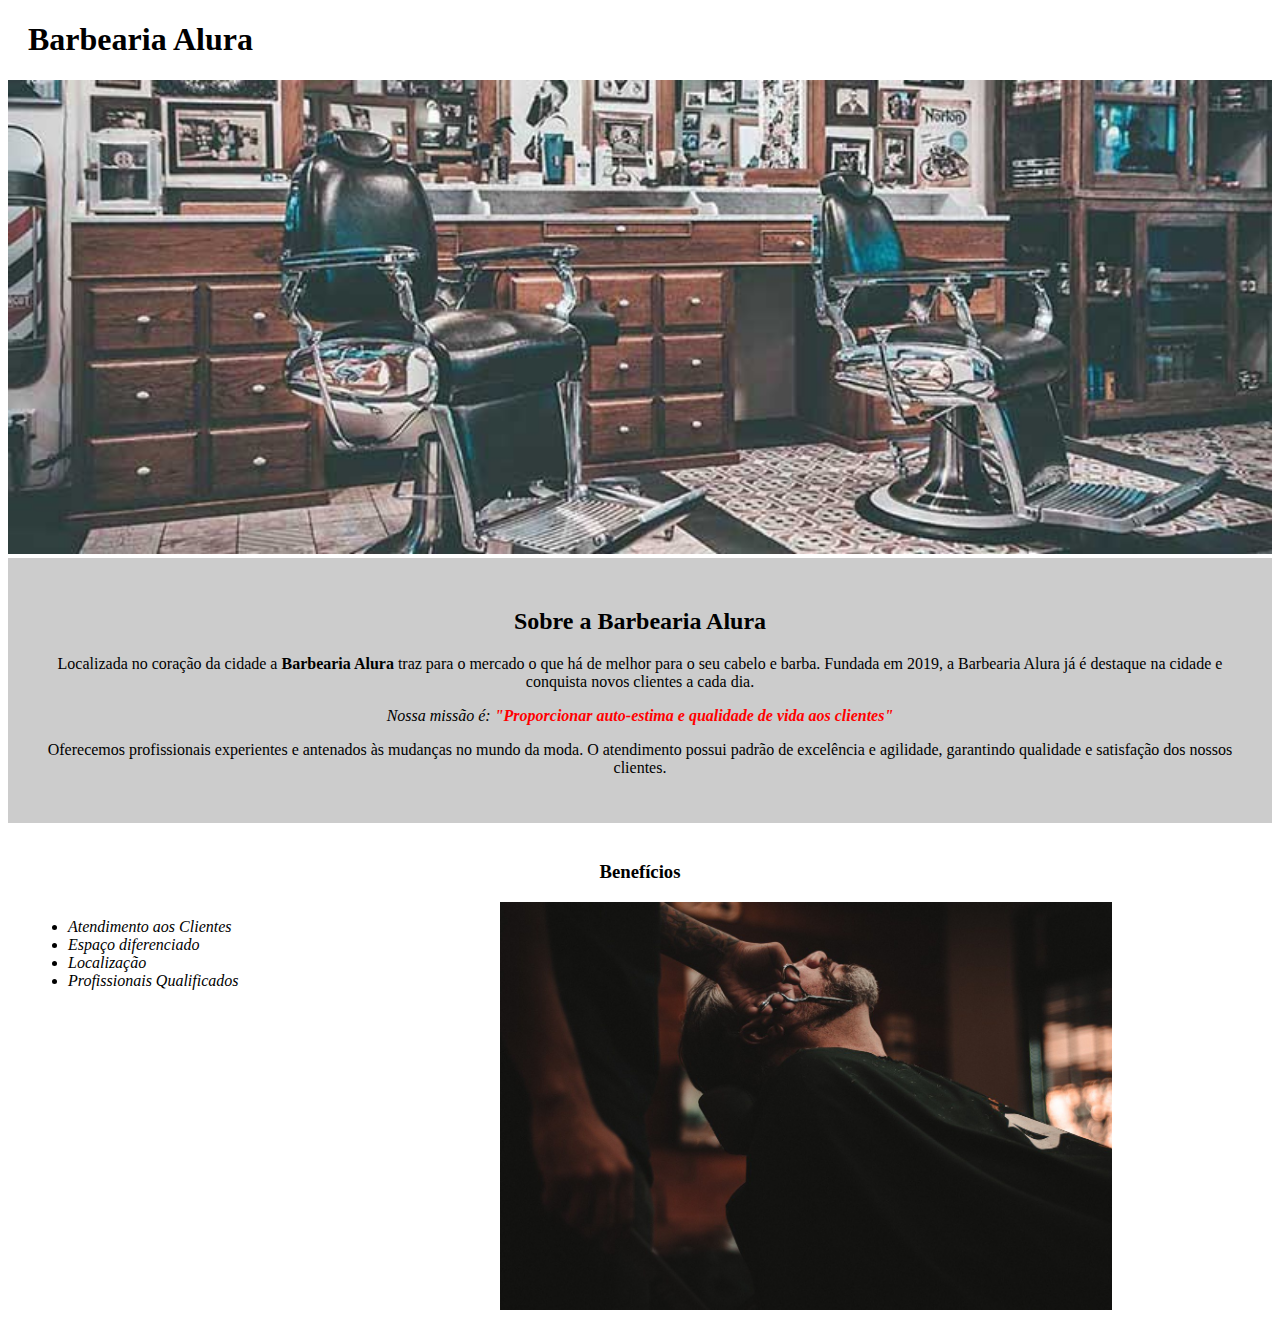
<file: 02 HTML5 e CSS3 parte 2 Posicionamento, listas e navegação/index.html>
<!DOCTYPE html>
<html lang="pt-br">
    <head>
        <meta charset="UTF-8">
        <title>Barbearia Alura</title>
        <link rel="stylesheet" href="style.css">
    </head>

    <body>
        <header>
            <h1 class="tituloprincipal">Barbearia Alura</h1>
        </header>
        <img id="banner" src="banner.jpg">
        <div class="principal">
            <h2 class="titulo-centralizado">Sobre a Barbearia Alura</h2>

            <p>Localizada no coração da cidade a <strong>Barbearia Alura</strong> traz para o mercado o que há de melhor para o seu cabelo e barba. Fundada em 2019, a Barbearia Alura já é destaque na cidade e conquista novos clientes a cada dia.</p>

            <p id="missao"><em>Nossa missão é: <strong>"Proporcionar auto-estima e qualidade de vida aos clientes"</strong></em></p>

            <p>Oferecemos profissionais experientes e antenados às mudanças no mundo da moda. O atendimento possui padrão de excelência e agilidade, garantindo qualidade e satisfação dos nossos clientes.</p>
        </div>

        <div class="beneficios">
            <h3 class="titulo-centralizado">Benefícios</h3>

            <ul>
                <li class="itens">Atendimento aos Clientes</li>
                <li class="itens">Espaço diferenciado</li>
                <li class="itens">Localização</li>
                <li class="itens">Profissionais Qualificados</li>
            </ul>

            <img src="beneficios.jpg" class="imagembeneficios">
        </div>
    </body>
</html>
</file>
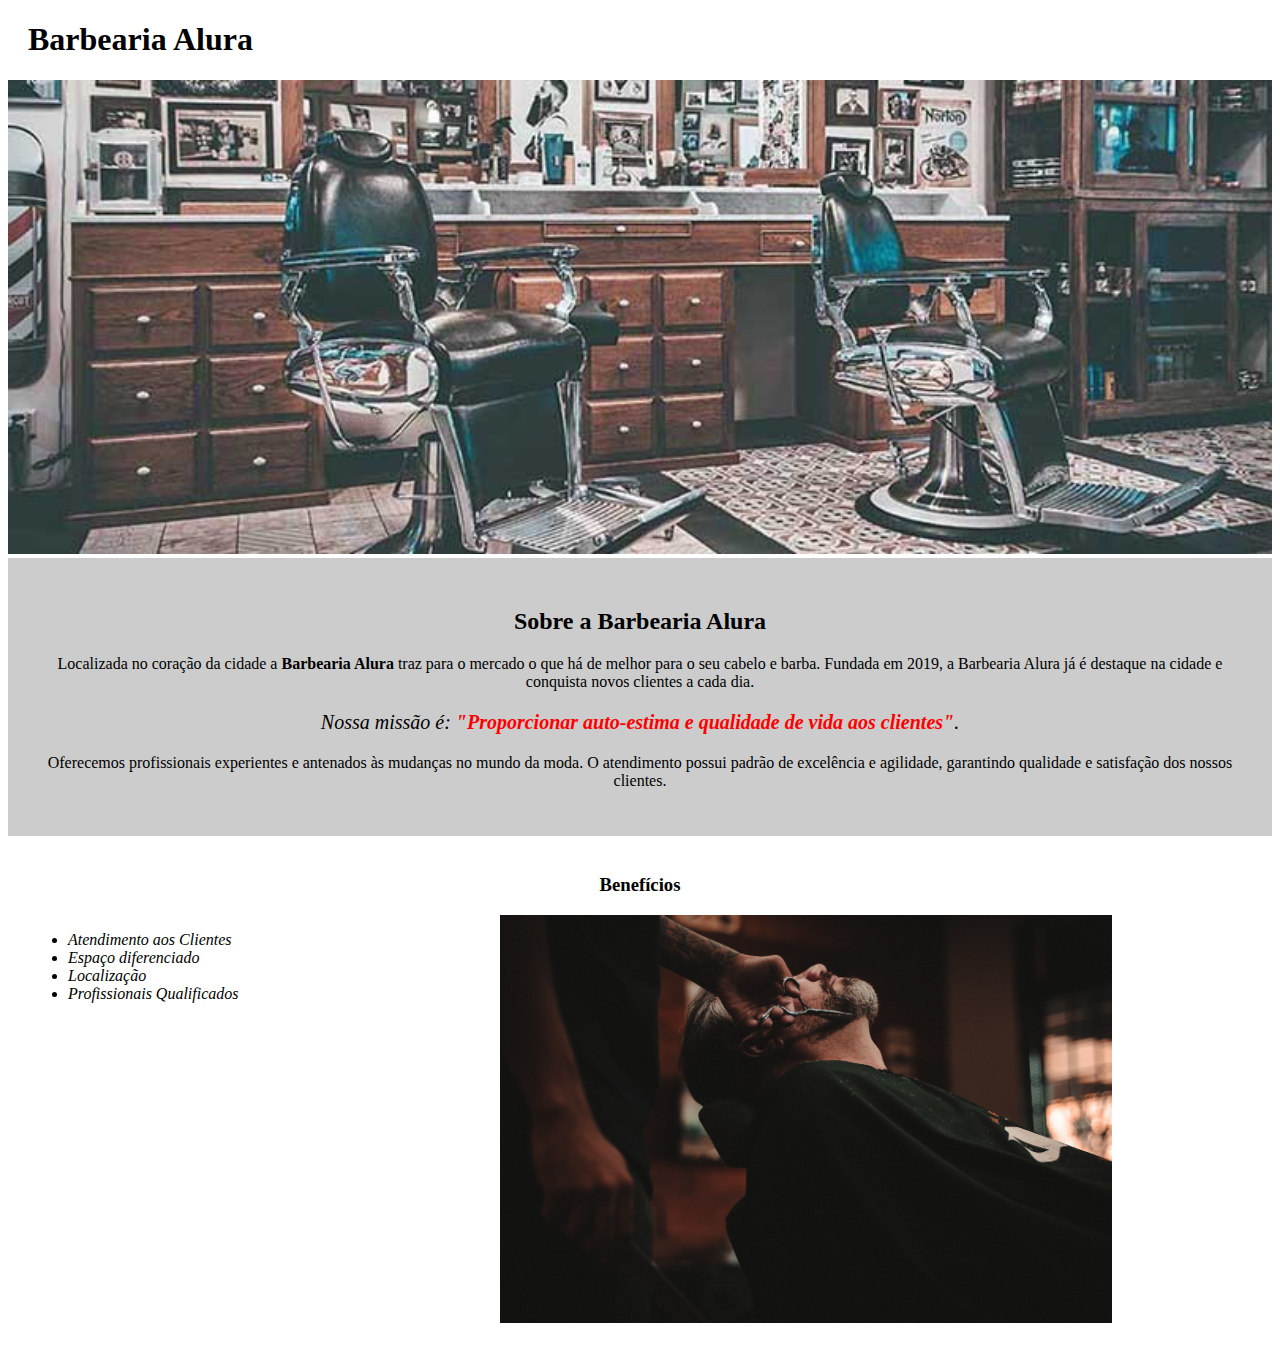
<file: 03 HTML5 e CSS3 parte 3 Trabalhando com formulários e tabelas/index.html>
<!DOCTYPE html>
<html lang="pt-br">
	<head>
		<meta charset="UTF-8">
		<title>Barbearia Alura</title>
		<link rel="stylesheet" href="style-home.css">
	</head>

	<body>
		<header>
			<h1 class="titulo-principal">Barbearia Alura</h1>
		</header>
		<img id="banner" src="banner.jpg">
		<div class="principal">
			<h2 class="titulo-centralizado">Sobre a Barbearia Alura</h2>
	 
			<p>Localizada no coração da cidade a <strong>Barbearia Alura</strong> traz para o mercado o que há de melhor para o seu cabelo e barba. Fundada em 2019, a Barbearia Alura já é destaque na cidade e conquista novos clientes a cada dia.</p>

			<p id="missao"><em>Nossa missão é: <strong>"Proporcionar auto-estima e qualidade de vida aos clientes"</strong>.</em></p>

			<p>Oferecemos profissionais experientes e antenados às mudanças no mundo da moda. O atendimento possui padrão de excelência e agilidade, garantindo qualidade e satisfação dos nossos clientes.</p>
		</div>

		<div class="beneficios">
			<h3 class="titulo-centralizado">Benefícios</h3>

			<ul>
				<li class="itens">Atendimento aos Clientes</li>
				<li class="itens">Espaço diferenciado</li>
				<li class="itens">Localização</li>
				<li class="itens">Profissionais Qualificados</li>
			</ul>

			<img src="beneficios.jpg" class="imagembeneficios">
		</div>
	</body>
</html>
</file>
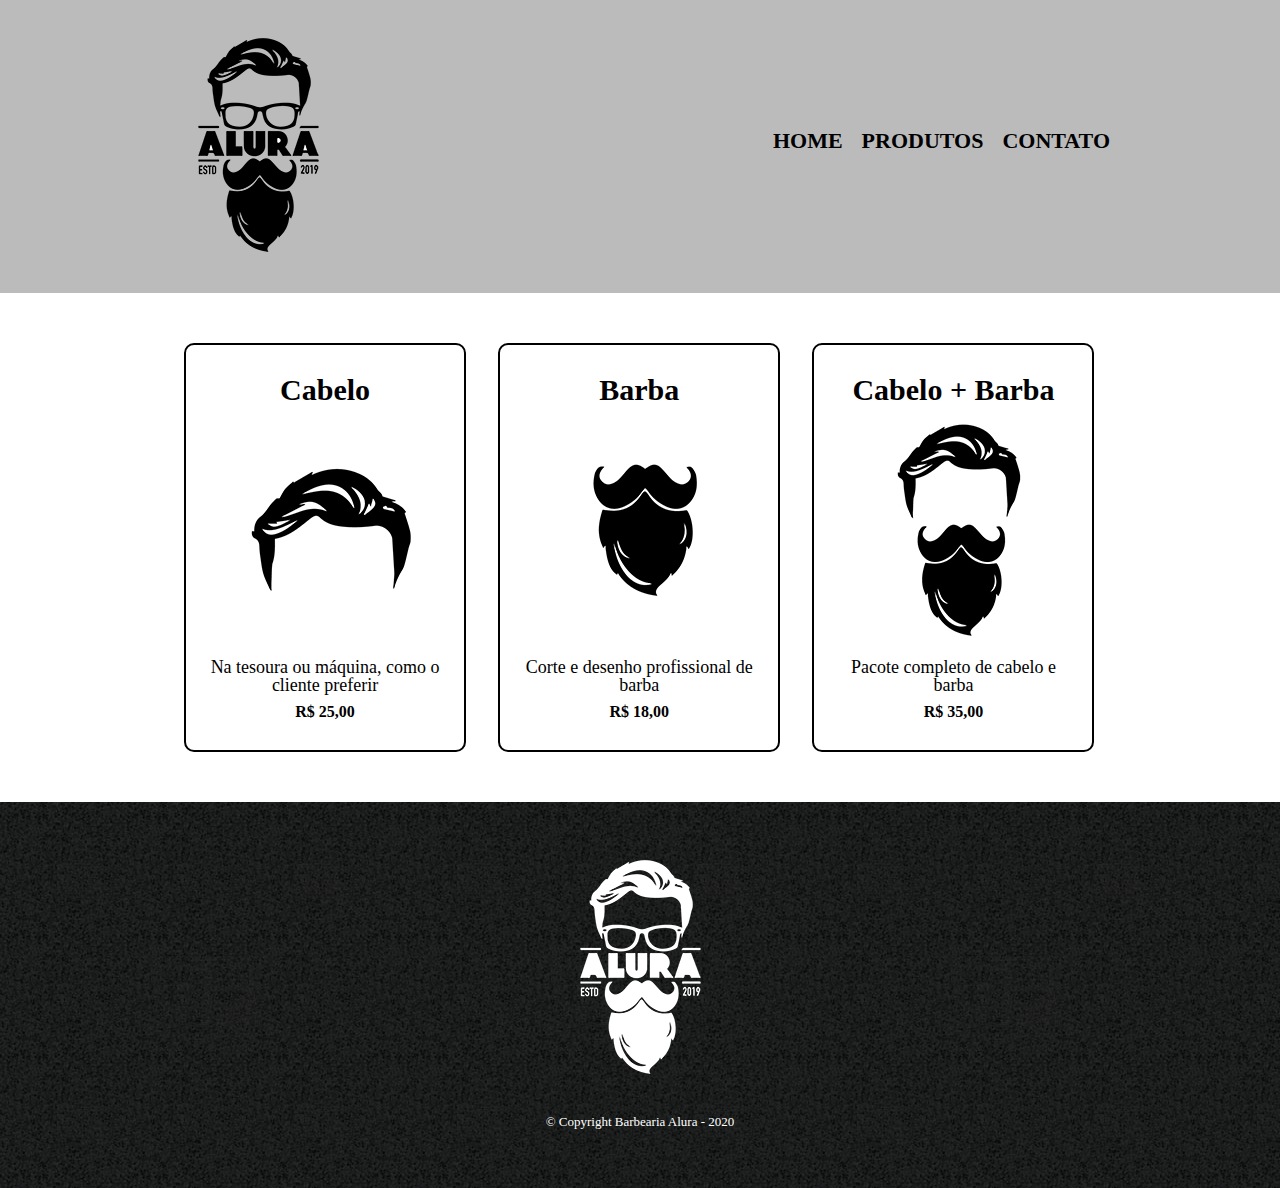
<file: 02 HTML5 e CSS3 parte 2 Posicionamento, listas e navegação/produtos.html>
<!DOCTYPE html>
<html lang="en">
    <head>
        <meta charset="UTF-8">
        <title>Produtos</title>
        <link rel="stylesheet" href="reset.css">
        <link rel="stylesheet" href="produtos.css">
    </head>
    <body>
        <header>
            <div class="caixa">
                <h1><img src="logo.png" </h1>
                <nav>
                    <ul>
                        <li><a href="index.html">Home</a></li>
                        <li><a href="produtos.html">Produtos</a></li>
                        <li><a href="contato.html">Contato</a></li>
                    </ul>
                </nav>
            </div>
        </header>
        <main>
            <ul class="produtos">
                <li>
                    <h2>Cabelo</h2>
                    <img src="cabelo.jpg">
                    <p class="produto-descricao">Na tesoura ou máquina, como o cliente preferir</p>
                    <p class="produto-preco">R$ 25,00</p>
                </li>
                <li>
                    <h2>Barba</h2>
                    <img src="barba.jpg">
                    <p class="produto-descricao">Corte e desenho profissional de barba</p>
                    <p class="produto-preco">R$ 18,00</p>
                </li>
                <li>
                    <h2>Cabelo + Barba</h2>
                    <img src="cabelo+barba.jpg">
                    <p class="produto-descricao">Pacote completo de cabelo e barba</p>
                    <p class="produto-preco">R$ 35,00</p>
                </li>
            </ul>
        </main>

        <!--tag do rodapé-->
        <footer>
            <img src="logo-branco.png">
            <p class="Copyright">&copy; Copyright Barbearia Alura - 2020</p>
        </footer>
    </body>
</html>
</file>
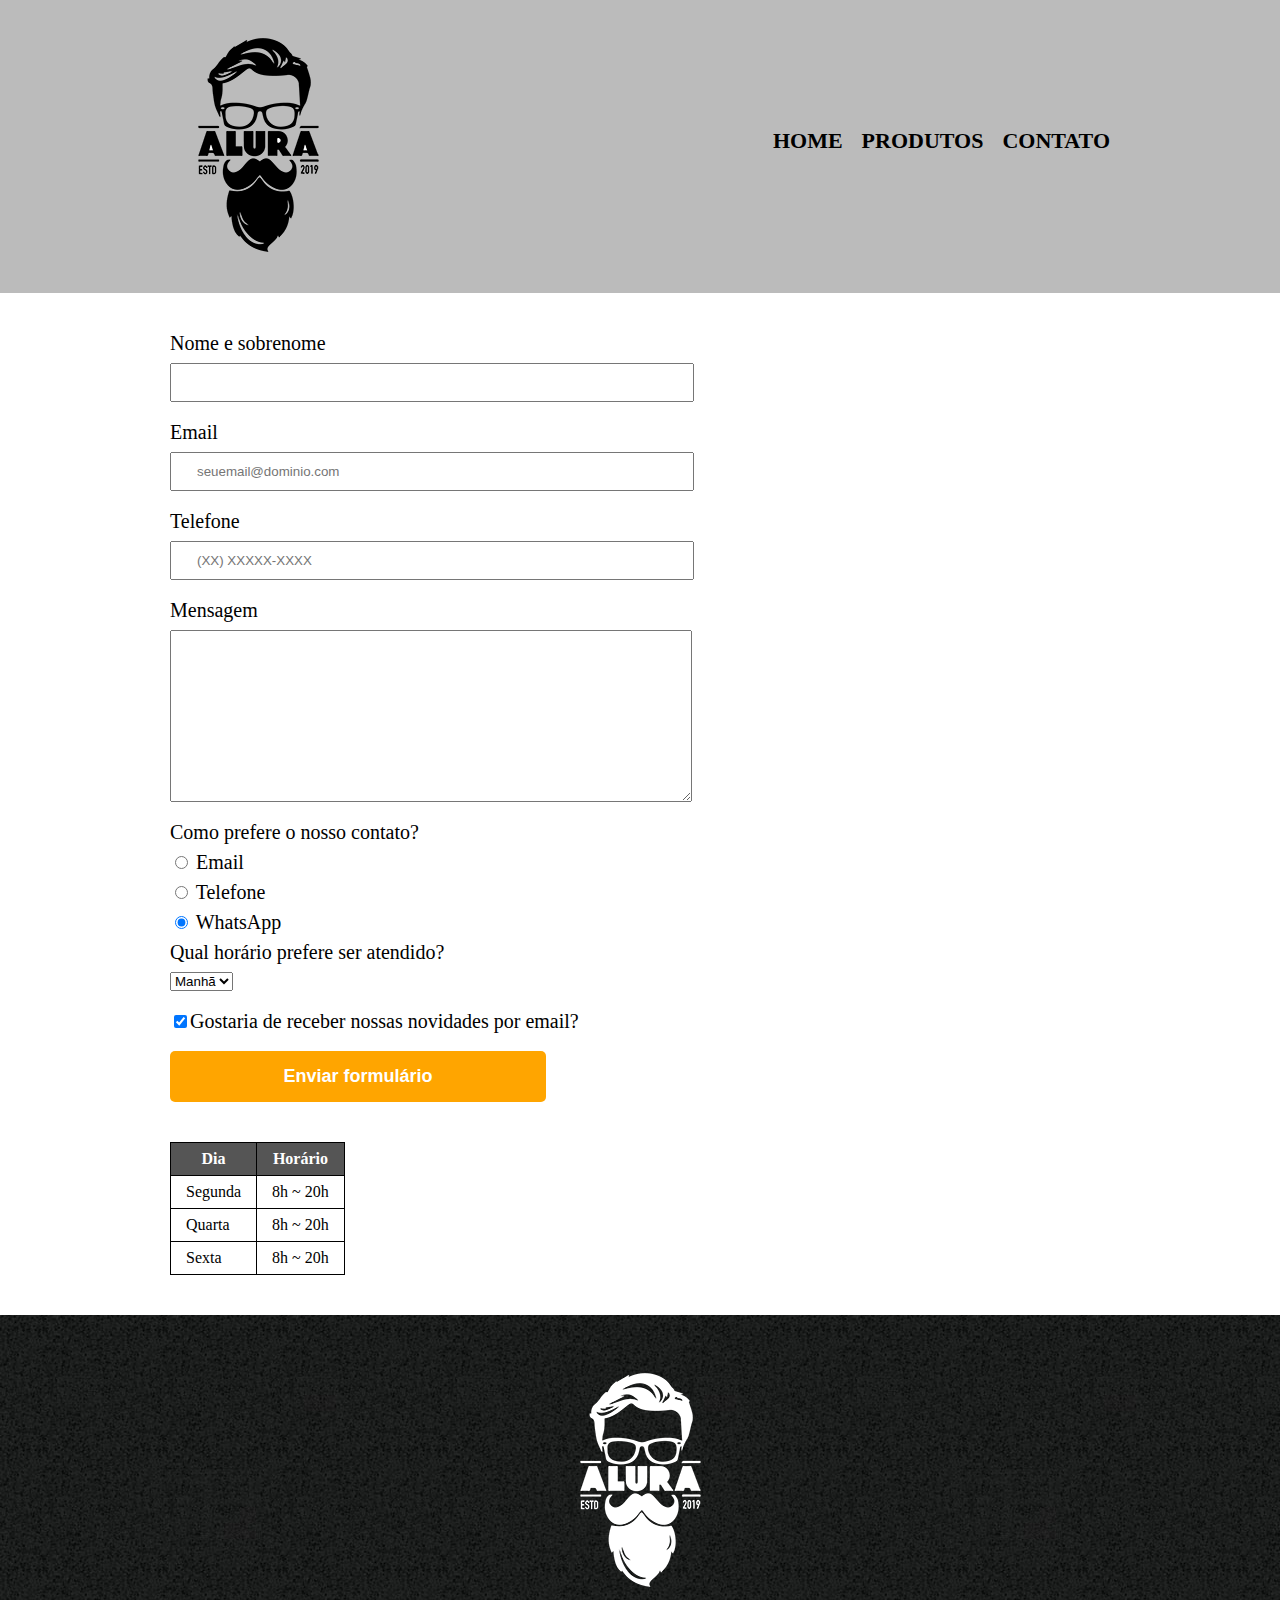
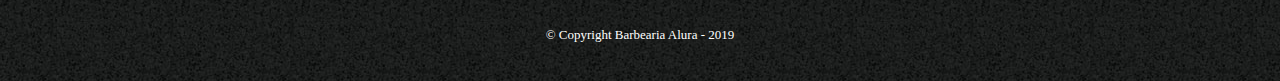
<file: 03 HTML5 e CSS3 parte 3 Trabalhando com formulários e tabelas/contato.html>
<!DOCTYPE html>
<html>
	<head>
		<meta charset="UTF-8">
		<title>Contato - Barbearia Alura</title>

		<link rel="stylesheet" href="reset.css">
		<link rel="stylesheet" href="style.css">
	</head>
	<body>
		<header>
			<div class="caixa">
				<h1><img src="logo.png" alt="Logo da Barbearia Alura"></h1>

				<nav>
					<ul>
						<li><a href="index.html">Home</a></li>
						<li><a href="produtos.html">Produtos</a></li>
						<li><a href="contato.html">Contato</a></li>
					</ul>
				</nav>
			</div>
		</header>

		<main>
			<form>
				<label for="nomesobrenome">Nome e sobrenome</label>
				<input type="text" id="nomesobrenome" class="input-padrao" required>

				<label for="email">Email</label>
				<input type="email" id="email" class="input-padrao" required placeholder="seuemail@dominio.com">

				<label for="telefone">Telefone</label>
				<input type="tel" id="telefone" class="input-padrao" required placeholder="(XX) XXXXX-XXXX">

				<label for="mensagem">Mensagem</label>
				<textarea cols="70" rows="10" id="mensagem" class="input-padrao" required></textarea>

				<fieldset>
					<legend>Como prefere o nosso contato?</legend>
					<label for="radio-email"><input type="radio" name="contato" value="email" id="radio-email"> Email</label>
					
					<label for="radio-telefone"><input type="radio" name="contato" value="telefone" id="radio-telefone"> Telefone</label>
					
					<label for="radio-whatsapp"><input type="radio" name="contato" value="whatsapp" id="radio-whatsapp" checked> WhatsApp</label>
				</fieldset>

				<fieldset>
					<legend>Qual horário prefere ser atendido?</legend>
					<select>
						<option>Manhã</option>
						<option>Tarde</option>
						<option>Noite</option>
					</select>
				</fieldset>

				<label class="checkbox"><input type="checkbox" checked>Gostaria de receber nossas novidades por email?</label>

				<input type="submit" value="Enviar formulário" class="enviar">
			</form>

			<table>
				<thead>
					<tr>
						<th>Dia</th>
						<th>Horário</th>
					</tr>
				</thead>
				<tbody>
					<tr>
						<td>Segunda</td>
						<td>8h ~ 20h</td>
					</tr>
					<tr>
						<td>Quarta</td>
						<td>8h ~ 20h</td>
					</tr>
					<tr>
						<td>Sexta</td>
						<td>8h ~ 20h</td>
					</tr>
				</tbody>
			</table>
		</main>

		<footer>
			<img src="logo-branco.png" alt="Logo da Barbearia Alura">
			<p class="copyright">&copy; Copyright Barbearia Alura - 2019</p>
		</footer>
	</body>
</html>
</file>
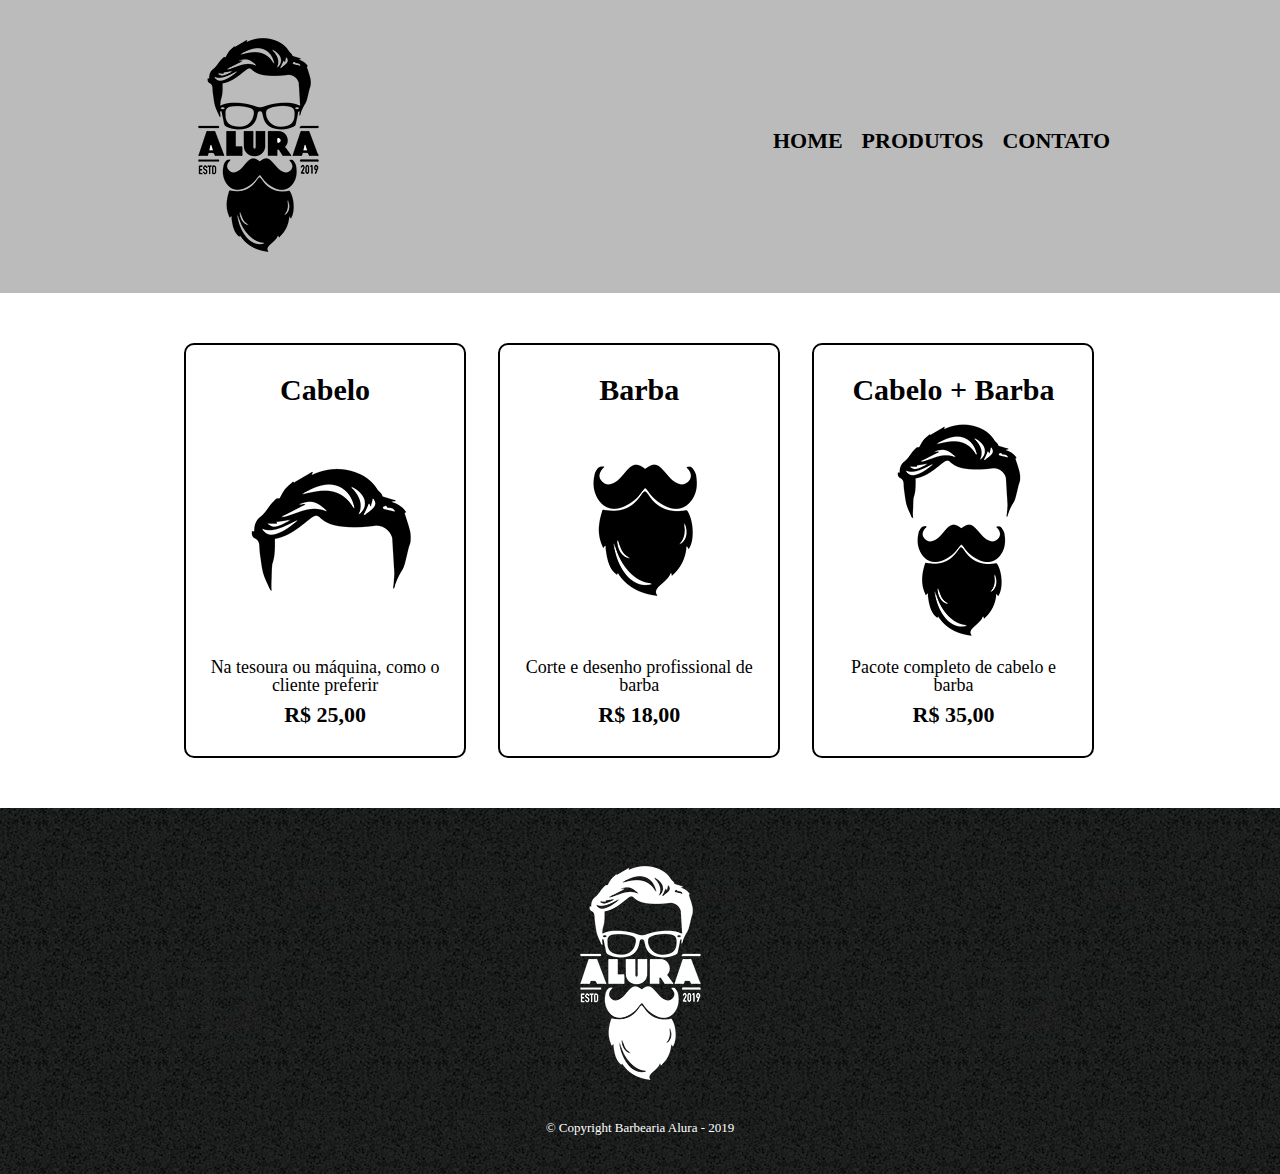
<file: 03 HTML5 e CSS3 parte 3 Trabalhando com formulários e tabelas/produtos.html>
<!DOCTYPE html>
<html>
	<head>
		<meta charset="UTF-8">
		<title>Produtos - Barbearia Alura</title>

		<link rel="stylesheet" href="reset.css">
		<link rel="stylesheet" href="style.css">
	</head>
	<body>
		<header>
			<div class="caixa">
				<h1><img src="logo.png"></h1>

				<nav>
					<ul>
						<li><a href="index.html">Home</a></li>
						<li><a href="produtos.html">Produtos</a></li>
						<li><a href="contato.html">Contato</a></li>
					</ul>
				</nav>
			</div>
		</header>

		<main>
			<ul class="produtos">
				<li>
					<h2>Cabelo</h2>
					<img src="cabelo.jpg">
					<p class="produto-descricao">Na tesoura ou máquina, como o cliente preferir</p>
					<p class="produto-preco">R$ 25,00</p>
				</li>
				<li>
					<h2>Barba</h2>
					<img src="barba.jpg">
					<p class="produto-descricao">Corte e desenho profissional de barba</p>
					<p class="produto-preco">R$ 18,00</p>
				</li>
				<li>
					<h2>Cabelo + Barba</h2>
					<img src="cabelo+barba.jpg">
					<p class="produto-descricao">Pacote completo de cabelo e barba</p>
					<p class="produto-preco">R$ 35,00</p>
				</li>
			</ul>
		</main>

		<footer>
			<img src="logo-branco.png">
			<p class="copyright">&copy; Copyright Barbearia Alura - 2019</p>
		</footer>
	</body>
</html>
</file>
<file: 02 HTML5 e CSS3 parte 2 Posicionamento, listas e navegação/style.css>
.tituloprincipal {
    padding-left: 20px;
}

#banner {
    width: 100%
}

.principal {
    background: #CCCCCC;
    padding: 30px;
}

.titulo-centralizado {
    text-align: center
}

p{
    text-align: center
}

#missao {
    font-size:20pxç
}

em strong {
    color: #FF0000;
}

.itens {
    font-style: italic;
}

.beneficios {
    background: #FFFFFF;
    padding: 20px;
}

ul {
    display: inline-block;
    vertical-align: top;
    width: 20%;
    margin-right: 15%;
}

.imagembeneficios {
    width: 50%;
}
</file>
<file: 03 HTML5 e CSS3 parte 3 Trabalhando com formulários e tabelas/style-home.css>
#banner {
	width:100%;
}

.principal{
	background: #CCCCCC;
	padding: 30px;
}

.titulo-principal {
	padding-left: 20px;
}

.titulo-centralizado {
	text-align: center
}

p {
	text-align: center;
}

#missao {
	font-size: 20px
}

em strong {
	color: #FF0000;
}

.itens {
	font-style: italic
}

.beneficios {
	background: #FFFFFF;
	padding: 20px;
}

ul {
	display: inline-block;
	vertical-align: top;
	width: 20%;
	margin-right: 15%;
}

.imagembeneficios {
	width: 50%;
}
</file>
<file: 02 HTML5 e CSS3 parte 2 Posicionamento, listas e navegação/produtos.css>
header {
    background: #BBBBBB;
    padding: 20px 0;
}

.caixa {
    position: relative;
    width: 940px;
    margin: 0 auto; /*margem esq e dir se auto calcule*/
}

nav {
    position: absolute;
    top: 110px;
    right: 0;
}

nav li {
    display: inline; /*um ao lado do outro*/
    margin: 0 0 0 15px; /*criou espaço a esquerda deles*/
}

nav a {
    text-transform: uppercase;
    color: #000000;
    font-weight: bold;
    font-size: 22px;
    text-decoration: none;
}
/*quando passa o mouse*/
nav a:hover {
    color: #C78C19;
    text-decoration: underline;
}

.produtos {
    width: 940px;
    margin: 0 auto; /*margem esq e dir se auto calcule*/
    padding: 50px 0;
}

.produtos li {
    display: inline-block;
    text-align: center;
    width: 30%; /*largura 30%*/
    vertical-align: top;
    margin: 0 1.5%;
    padding: 30px 20px;
    box-sizing: border-box; /*ajuste do tipo de leitura pixel + percentual*/
    border: 2px solid #000000;
    border-radius: 10px;
}

.produtos li:hover{
    border-color: #C78C19;
}

/*no momento que for clicado e segurado*/
.produtos li:active {
    border-color: #088C19;
}

.produtos li:hover h2 {
    font-size: 34px;
}


.produtos h2 {
    font-size: 30px;
    font-weight: bold;
}

.produto-descricao {
    font-size: 18px;
}

.produto-preco {
    font-size: 22 px;
    font-weight: bold;
    margin: 10px 0 0;
    /*margin-top: 10px; é a mesma coisa que o acima*/
}

footer {
    text-align: center;
    background: url("bg.jpg");
    padding: 40px 0;
}

.Copyright {
    color: #FFFFFF;
    font-size: 13px;
    margin: 20px 0;
}
</file>
<file: 03 HTML5 e CSS3 parte 3 Trabalhando com formulários e tabelas/style.css>
header {
	background: #BBBBBB;
	padding: 20px 0;
}

.caixa {
	position: relative;
	width: 940px;
	margin: 0 auto;
}

nav {
	position: absolute;
	top: 110px;
	right: 0;
}

nav li {
	display: inline;
	margin: 0 0 0 15px;
}

nav a {
	text-transform: uppercase;
	color: #000000;
	font-weight: bold;
	font-size: 22px;
	text-decoration: none;
}

nav a:hover {
	color: #C78C19;
	text-decoration: underline;
}

.produtos {
	width: 940px;
	margin: 0 auto;
	padding: 50px 0;
}

.produtos li {
	display: inline-block;
	text-align: center;
	width: 30%;
	vertical-align: top;
	margin: 0 1.5%;
	padding: 30px 20px;
	box-sizing: border-box;
	border: 2px solid #000000;
	border-radius: 10px;
}

.produtos li:hover {
	border-color: #C78C19;
}

.produtos li:active {
	border-color: #088C19;	
}

.produtos li:hover h2 {
	font-size: 34px;
}

.produtos h2 {
	font-size: 30px;
	font-weight: bold;
}

.produto-descricao {
	font-size: 18px;
}

.produto-preco {
	font-size: 22px;
	font-weight: bold;
	margin-top: 10px;
}

footer {
	text-align: center;
	background: url("bg.jpg");
	padding: 40px 0;
}

.copyright {
	color: #FFFFFF;
	font-size: 13px;
	margin: 20px 0 0;
}

main {
	width: 940px;
	margin: 0 auto;
}

form {
	margin: 40px 0;
}

form label, form legend {
	display:block;
	font-size: 20px;
	margin: 0 0 10px;
}

.input-padrao {
	display: block;
	margin: 0 0 20px;
	padding: 10px 25px;
	width: 50%;
}

.checkbox {
	margin: 20px 0;
}

.enviar {
	width:40%;
	padding: 15px 0;
	background: orange;
	color: white;
	font-weight: bold;
	font-size: 18px;
	border: none;
	border-radius: 5px;
	transition: 1s all;
	cursor: pointer;
}

.enviar:hover {
	background: darkorange;
	transform: scale(1.2);
}

table {
	margin: 20px 0 40px;
}

thead {
	background: #555555;
	color: white;
	font-weight: bold;
}

td, th {
	border: 1px solid #000000;
	padding: 8px 15px;
}
</file>
